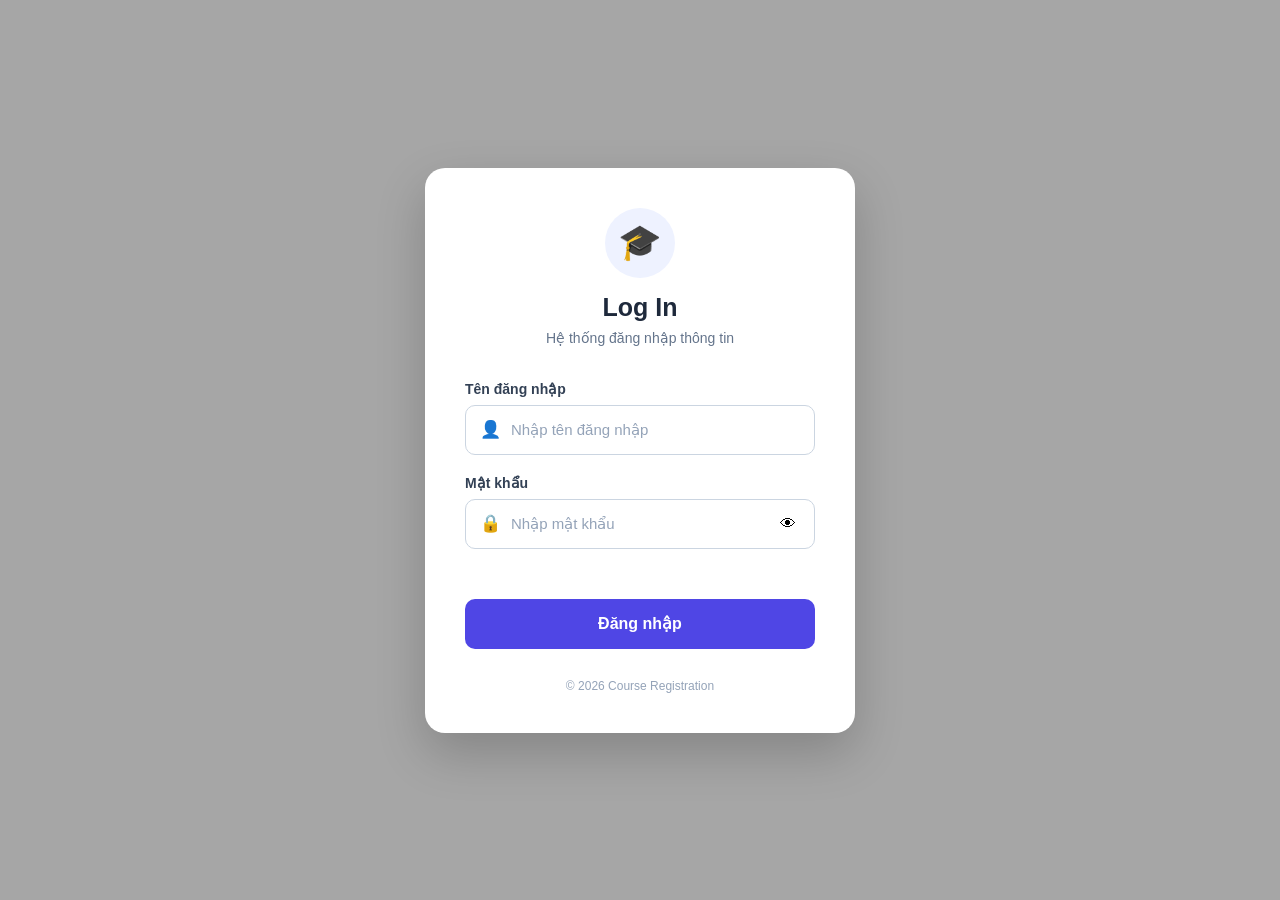
<file: index.html>
<!DOCTYPE html>
<html lang="vi">
<head>
<meta charset="UTF-8">
<meta name="viewport" content="width=device-width, initial-scale=1.0">
<title>Đăng nhập - Course Registration</title>
<link rel="stylesheet" href="css/style.css">
</head>
<body>
<div class="login-container">
  <div class="login-box">
    <div class="logo">
      <div class="logo-icon">🎓</div>
      <h1>Log In</h1>
      <p>Hệ thống đăng nhập thông tin</p>
    </div>
    <form id="loginForm">
      <div class="form-group">
        <label for="username">Tên đăng nhập</label>
        <div class="input-box">
          <span class="input-icon">👤</span>
          <input type="text" id="username" placeholder="Nhập tên đăng nhập" autocomplete="username" required>
        </div>
      </div>
      <div class="form-group">
        <label for="password">Mật khẩu</label>
        <div class="input-box">
          <span class="input-icon">🔒</span>
          <input type="password" id="password" placeholder="Nhập mật khẩu" autocomplete="current-password" required>
          <button type="button" id="togglePassword" class="password-toggle">👁</button>
        </div>
      </div>
      <div id="message" class="message"></div>
      <button type="submit" id="loginButton" class="login-button">
        <span id="buttonText">Đăng nhập</span>
        <span id="loading" class="loading hidden"></span>
      </button>
    </form>
    <div class="login-footer"><p>© 2026 Course Registration</p></div>
  </div>
</div>
<script src="js/login.js"></script>
</body>
</html>
</file>
<file: css/style.css>
*{margin:0;padding:0;box-sizing:border-box}
    body 
        {
            font-family: Arial, Helvetica, sans-serif;
            min-height: 100vh;
/* Đặt ảnh nền, phủ kín màn hình và căn giữa */
            background: url(https://hcmute.edu.vn/Resources/Images/SubDomain/HomePage/Nut/H%C3%ACnh%20%E1%BA%A3nh/Nen%20cong%20truong.jpg) no-repeat center center fixed;
            background-size: cover;
            display: flex;
            justify-content: center;
            align-items: center;
            position: relative;
        }

/* Thêm lớp phủ tối nhẹ để làm nổi bật khung đăng nhập */
    body::before 
        {
            content: "";
            position: absolute;
            top: 0;
            left: 0;
            right: 0;
            bottom: 0;
            background: rgba(0, 0, 0, 0.35); /* Độ tối 35% */
            z-index: 0;
        }

    .login-container 
        {
            width: 100%;
            min-height: 100vh;
            display: flex;
            justify-content: center;
            align-items: center;
            padding: 20px;
            position: relative;
            z-index: 1; /* Đảm bảo khung login nổi lên trên lớp phủ */
        }

    .login-box
        {   
            width:100%;
            max-width:430px;
            background:white;
            border-radius:20px;
            padding:40px;
            box-shadow:0 20px 50px rgba(0,0,0,.2);
            animation:fadeIn .5s ease
        }

    .logo
        {
            text-align:center;
            margin-bottom:35px
        }

    .logo-icon
        {   
            width:70px;
            height:70px;
            margin:0 auto 15px;
            background:#eef2ff;
            border-radius:50%;
            display:flex;
            align-items:center;
            justify-content:center;
            font-size:35px
        }

    .logo h1
        {
            font-size:25px;
            color:#1e293b;
            margin-bottom:8px
        }
    
    .logo p
        {   
            color:#64748b;font-size:14px
        }

    .form-group
        {
            margin-bottom:20px
        }
    
    .form-group label
        {   
            display:block;
            font-size:14px;
            font-weight:600;
            color:#334155;
            margin-bottom:8px
        }

    .input-box
        {   
            position:relative;
            display:flex;align-items:center
        }

    .input-icon
        {   
            position:absolute;
            left:15px;
            font-size:17px;
            z-index:2
        }

    .input-box input
        {   
            width:100%;
            height:50px;
            border:1px solid #cbd5e1;
            border-radius:10px;
            padding:0 45px;
            font-size:15px;
            outline:none;
            transition:.2s
        }

    .input-box input:focus
        {
            border-color:#4f46e5;
            box-shadow:0 0 0 3px rgba(79,70,229,.1)
        }

    .input-box input::placeholder
        {
            color:#94a3b8
        }

    .password-toggle
        {   
            position:absolute;
            right:10px;
            width:35px;
            height:35px;
            border:none;
            background:transparent;
            cursor:pointer;
            font-size:16px
        }

    .login-button
        {   
            width:100%;
            height:50px;
            margin-top:5px;
            border:none;
            border-radius:10px;
            background:#4f46e5;
            color:white;
            font-size:16px;
            font-weight:600;
            cursor:pointer;
            transition:.2s;
            display:flex;
            align-items:center;
            justify-content:center
        }

    .login-button:hover
        {
            background:#4338ca;
            transform:translateY(-1px)
        }

    .login-button:disabled
        {
            background:#a5b4fc;
            cursor:not-allowed;
            transform:none
        }

    .message
        {   
            min-height:20px;
            margin-bottom:10px;
            text-align:center;
            font-size:14px
        }

    .message.error
        {
            color:#dc2626
        }

    .message.success
        {
            color:#16a34a
        }

    .loading
        {
            width:20px;
            height:20px;
            border:3px solid rgba(255,255,255,.4);
            border-top-color:white;
            border-radius:50%;
            animation:spin .7s linear infinite
    }
    .hidden{display:none}

    .login-footer
        {
            text-align:center;
            margin-top:30px;
            color:#94a3b8;
            font-size:12px
        }

@keyframes spin
    {
            to{transform:rotate(360deg)}
    }

@keyframes fadeIn
    {
            from{opacity:0;
            transform:translateY(15px)}to{opacity:1;transform:translateY(0)}
    }


@media  (max-width:480px)

    {
    .login-box{padding:30px 25px}.logo h1{font-size:22px}
    }
</file>
